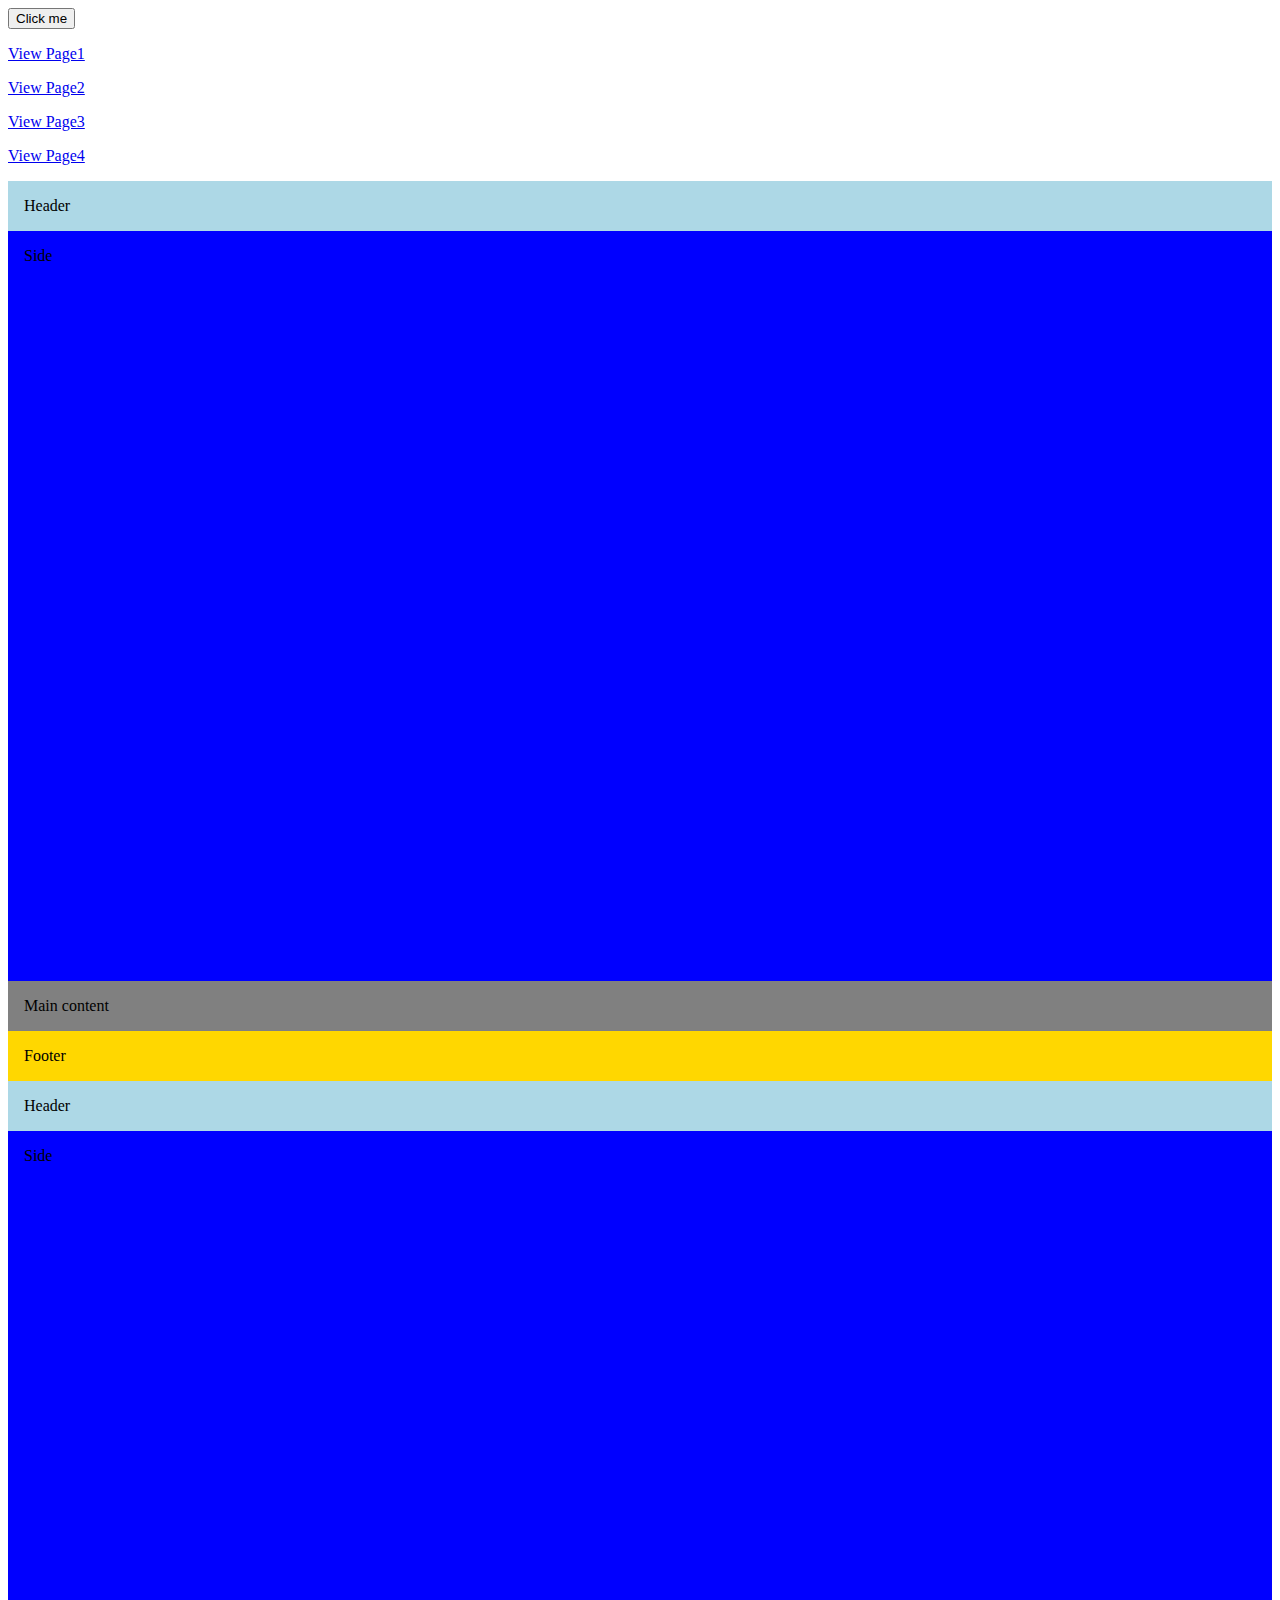
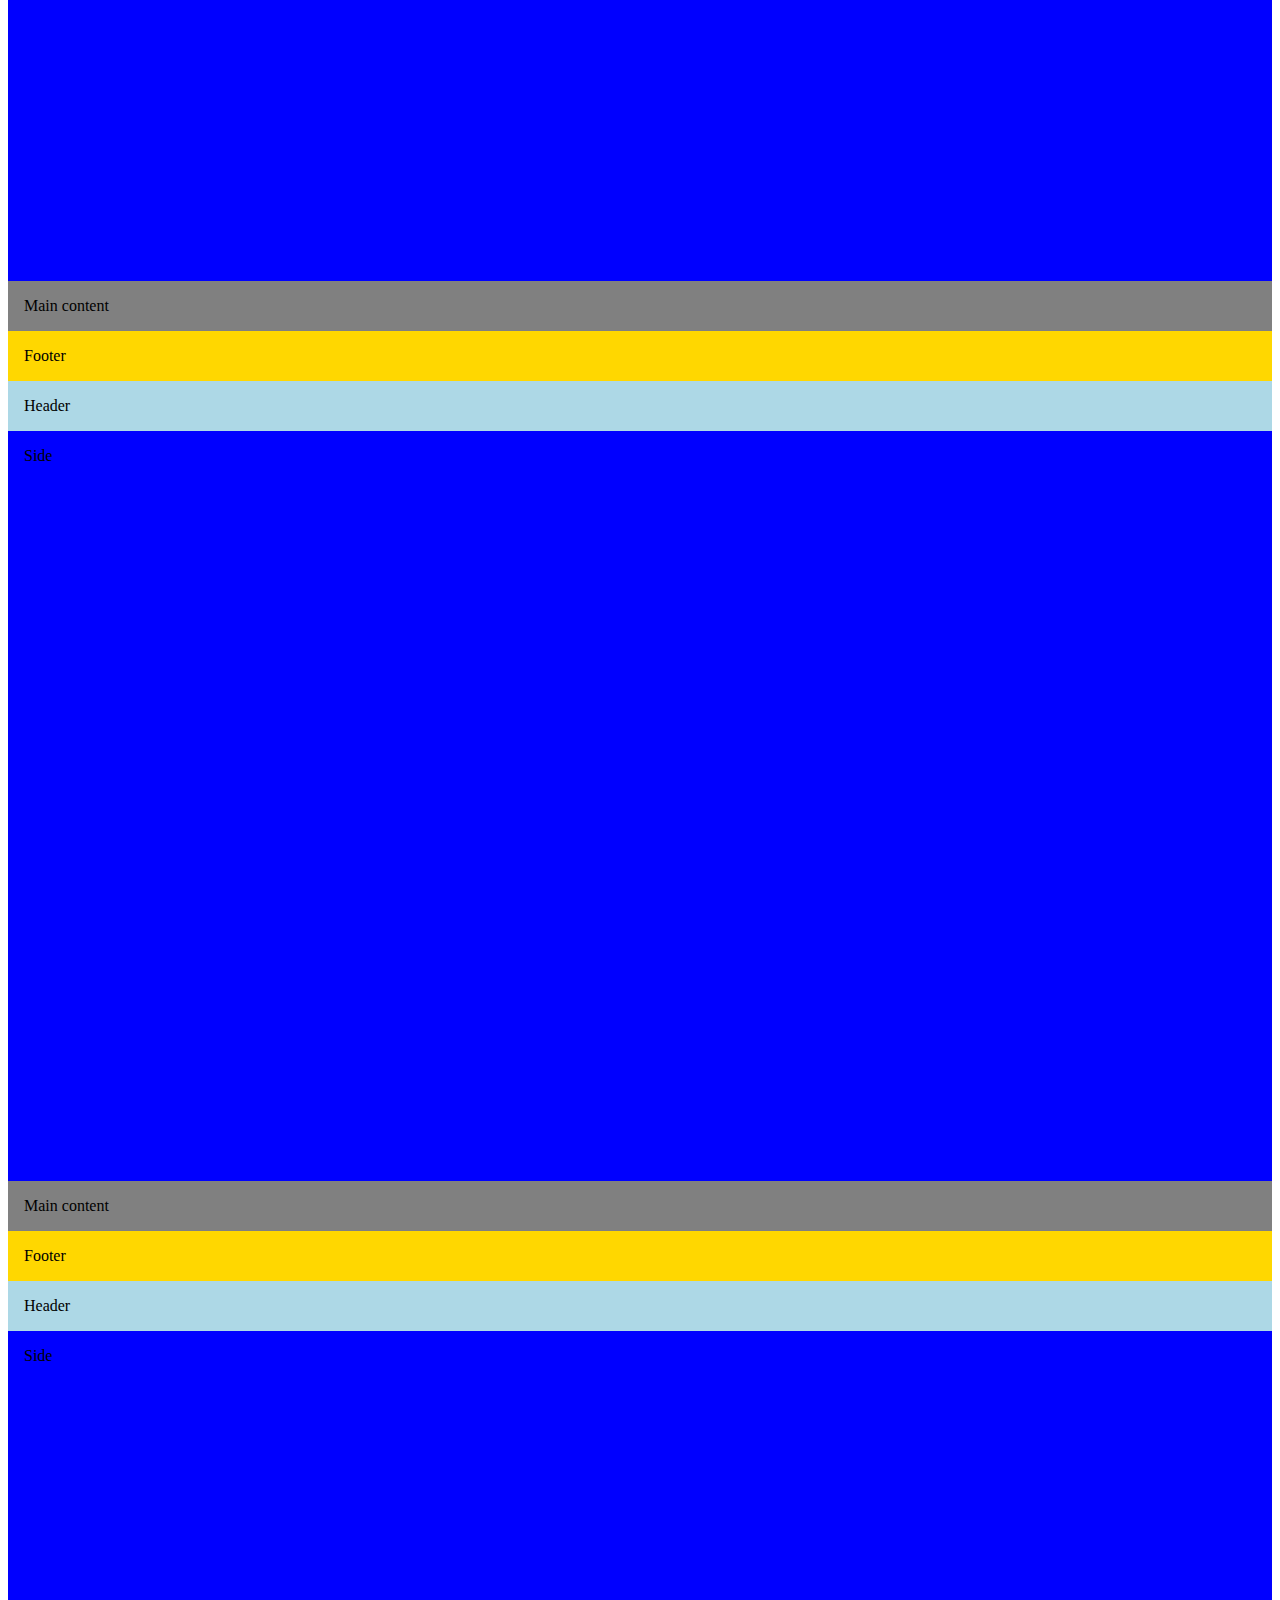
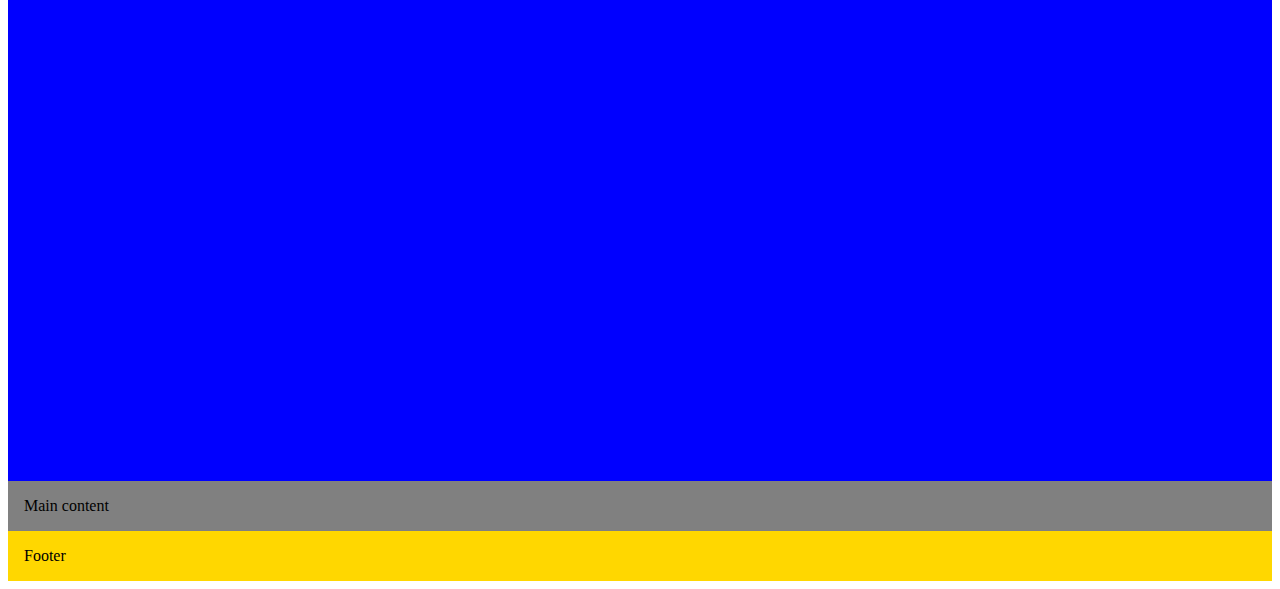
<file: index.html>
<!DOCTYPE html>
<html lang="en">
<head>
    <meta charset="UTF-8">
    <meta name="viewport" content="width=device-width, initial-scale=1.0">
    <link rel="stylesheet" href="\style.css">
    <title>Document</title>
</head>
<body>

    <button>Click me</button>

    <p><a href="/page/page1.html" >View Page1</a></p>

    <p><a href="/page/page1 copy.html" >View Page2</a></p>

    <p><a href="/page/page1 copy 2.html" >View Page3</a></p>

    <p><a href="/page/page1 copy 3.html" >View Page4</a></p>

    <div class = "container 1">
        <header>Header</header>
        <aside>Side</aside>
        <main>Main content</main>
        <footer>Footer</footer>
    
    
    </div>

    <div class = "container 2">
        <header>Header</header>
        <aside>Side</aside>
        <main>Main content</main>
        <footer>Footer</footer>
    
    
    </div>

    <div class = "container 3">
        <header>Header</header>
        <aside>Side</aside>
        <main>Main content</main>
        <footer>Footer</footer>
    
    
    </div>

    <div class = "container 4">
        <header>Header</header>
        <aside>Side</aside>
        <main>Main content</main>
        <footer>Footer</footer>
    
    
    </div>
</body>
</html>
</file>
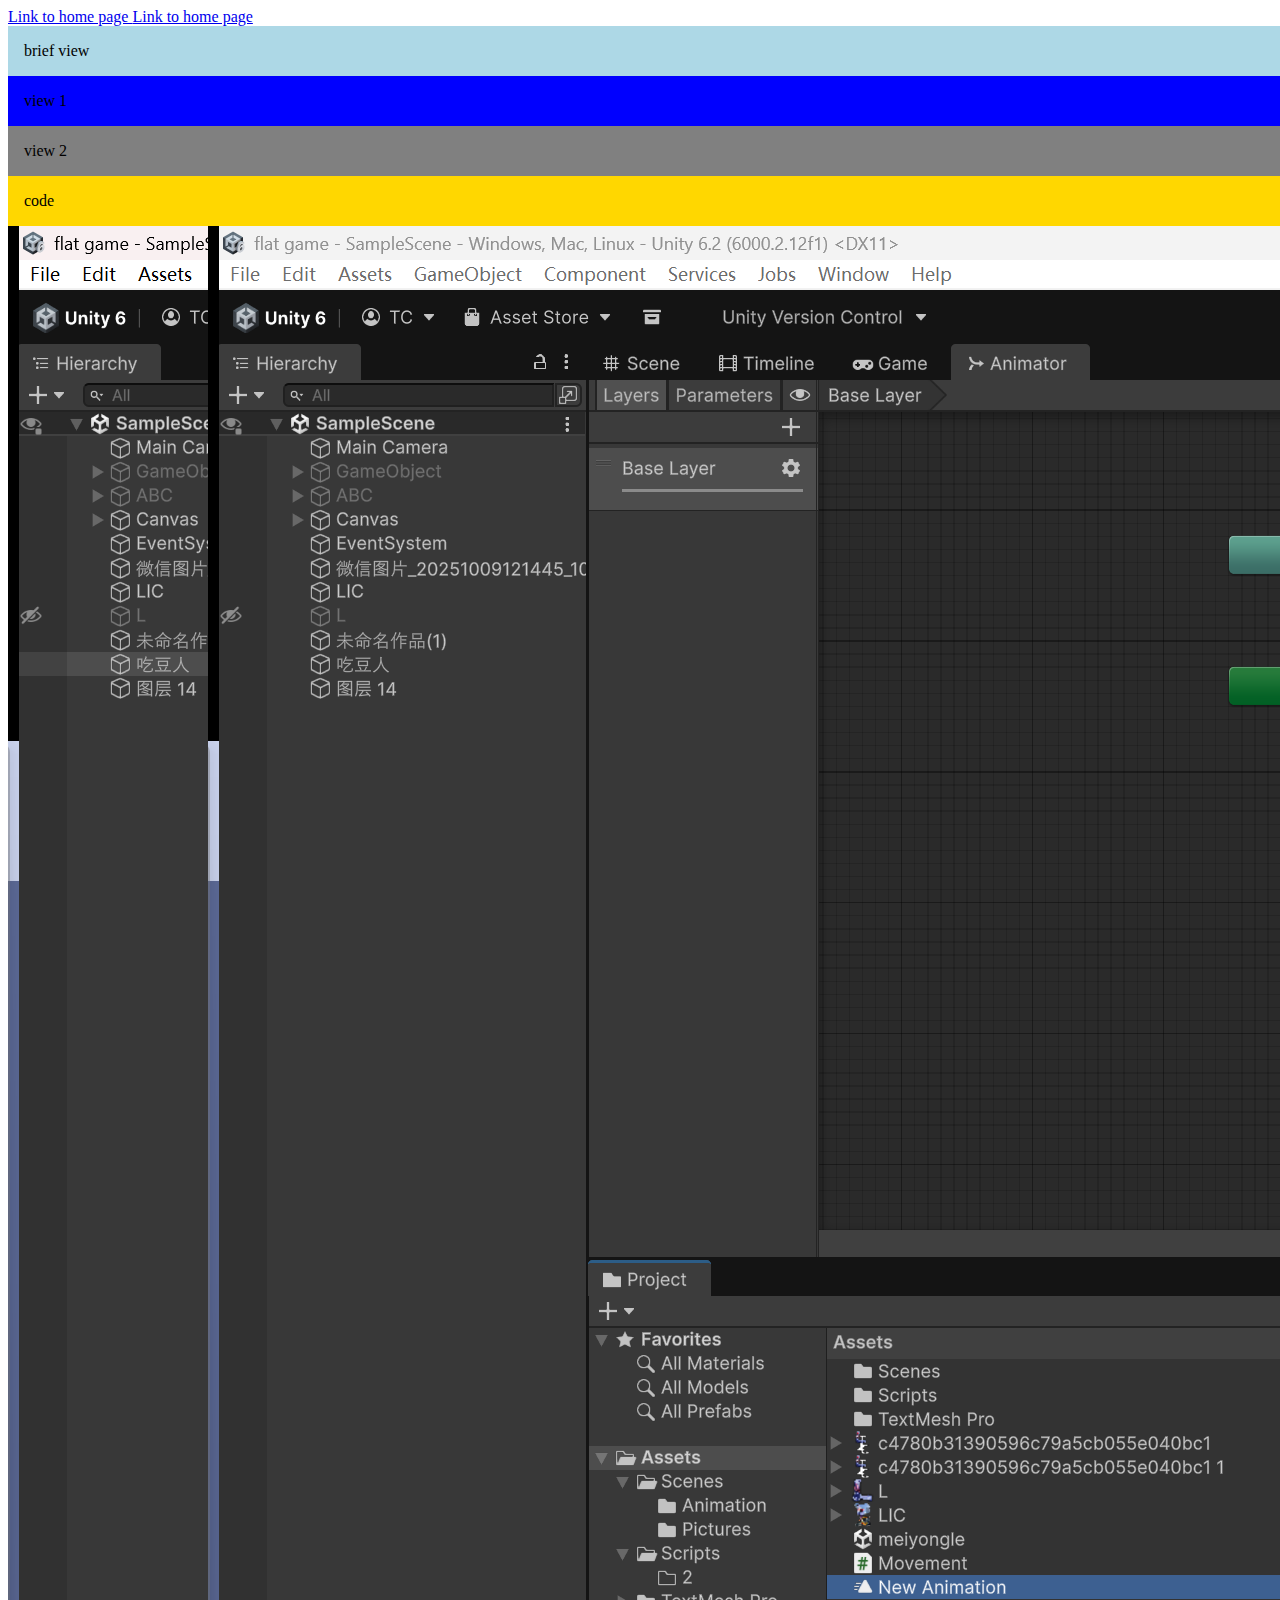
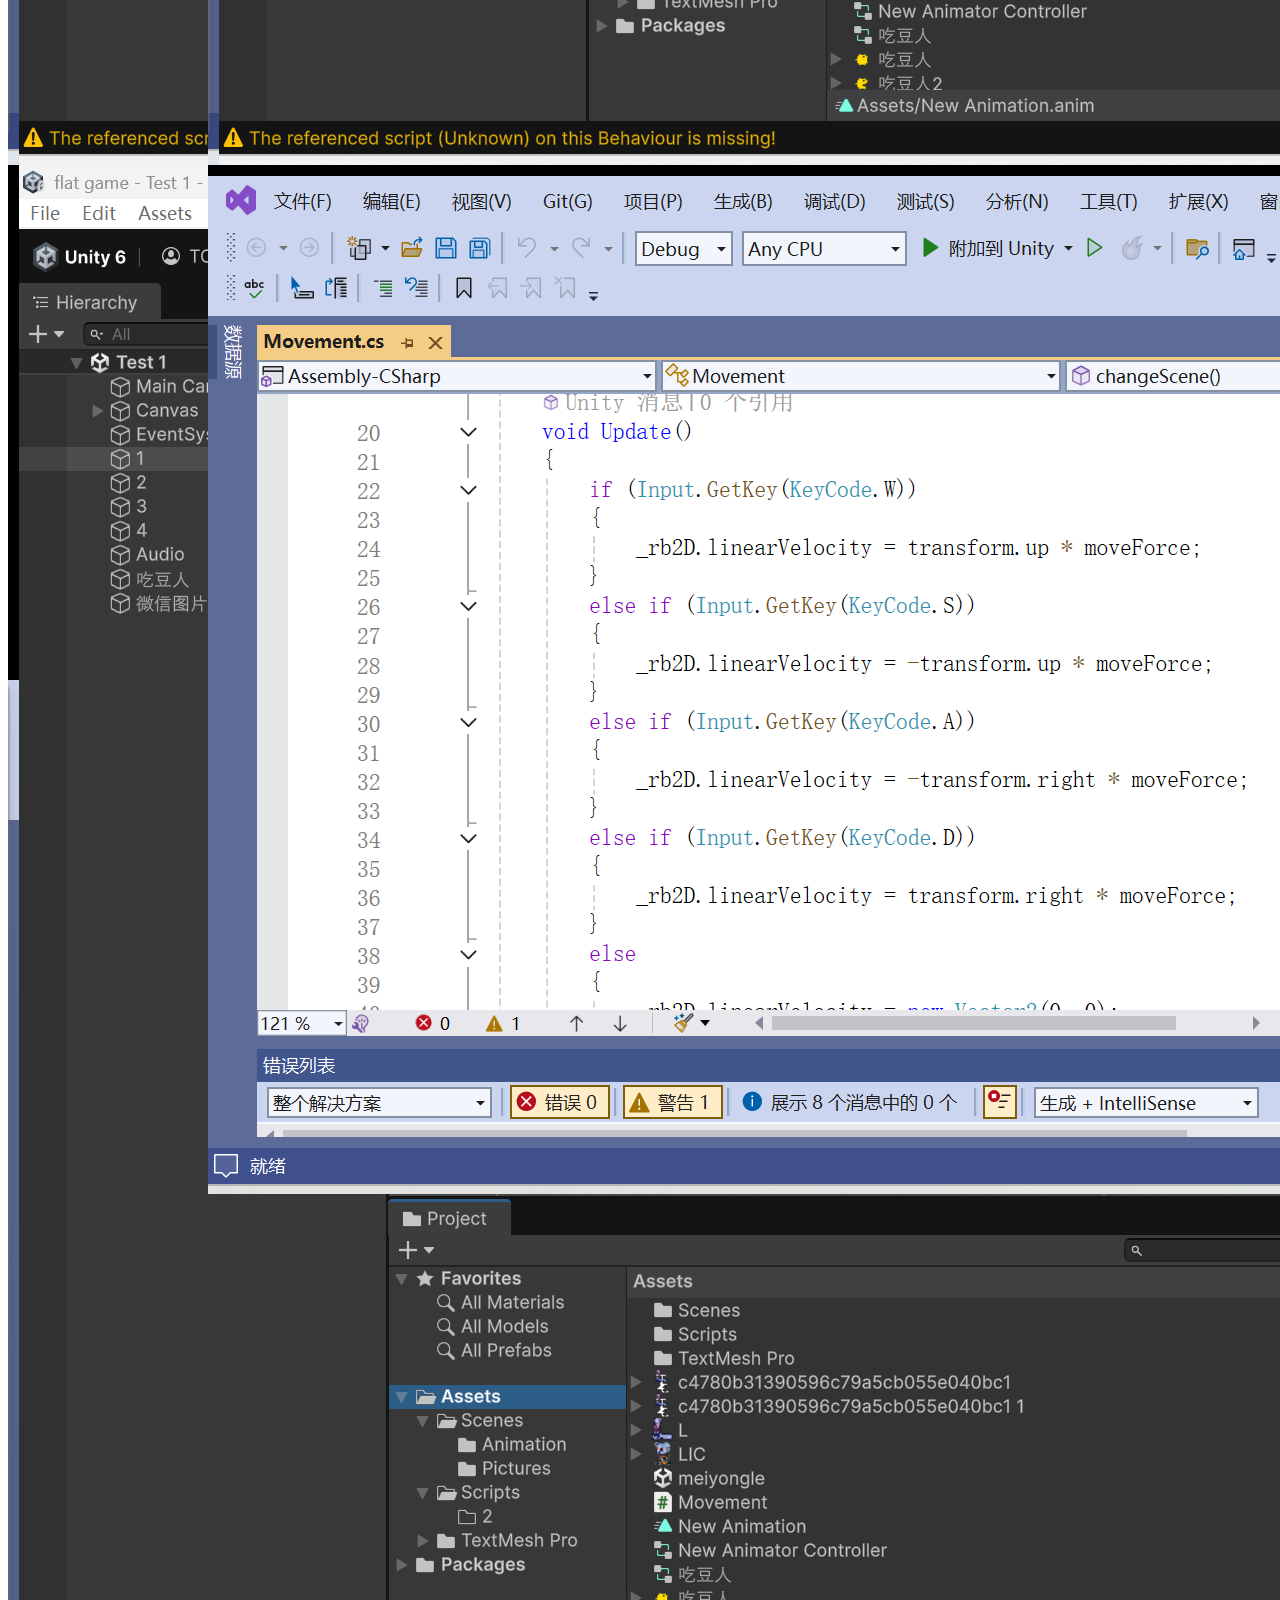
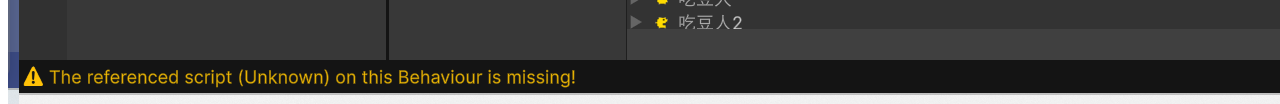
<file: page/page1 copy 2.html>
<!DOCTYPE html>
<html lang="en">
<head>
    <meta charset="UTF-8">
    <meta name="viewport" content="width=device-width, initial-scale=1.0">
    <link rel="stylesheet" href="\style.css">
    <title>Document</title>
</head>
<body>
    <a href="/index.html"> Link to home page </a>

     <a href="/index.html"> Link to home page </a>

    


    <div class = "container 1">
        <header>brief view</header>
        <img src="plat1.png" >
        <aside>view 1</aside>
        <img src="plat2.png" >
        <main>view 2</main>
        <img src="plat3.png" >
        <footer>code</footer>
        <img src="plat4.png" >

    
    
    </div>

</body>
</html>
</file>
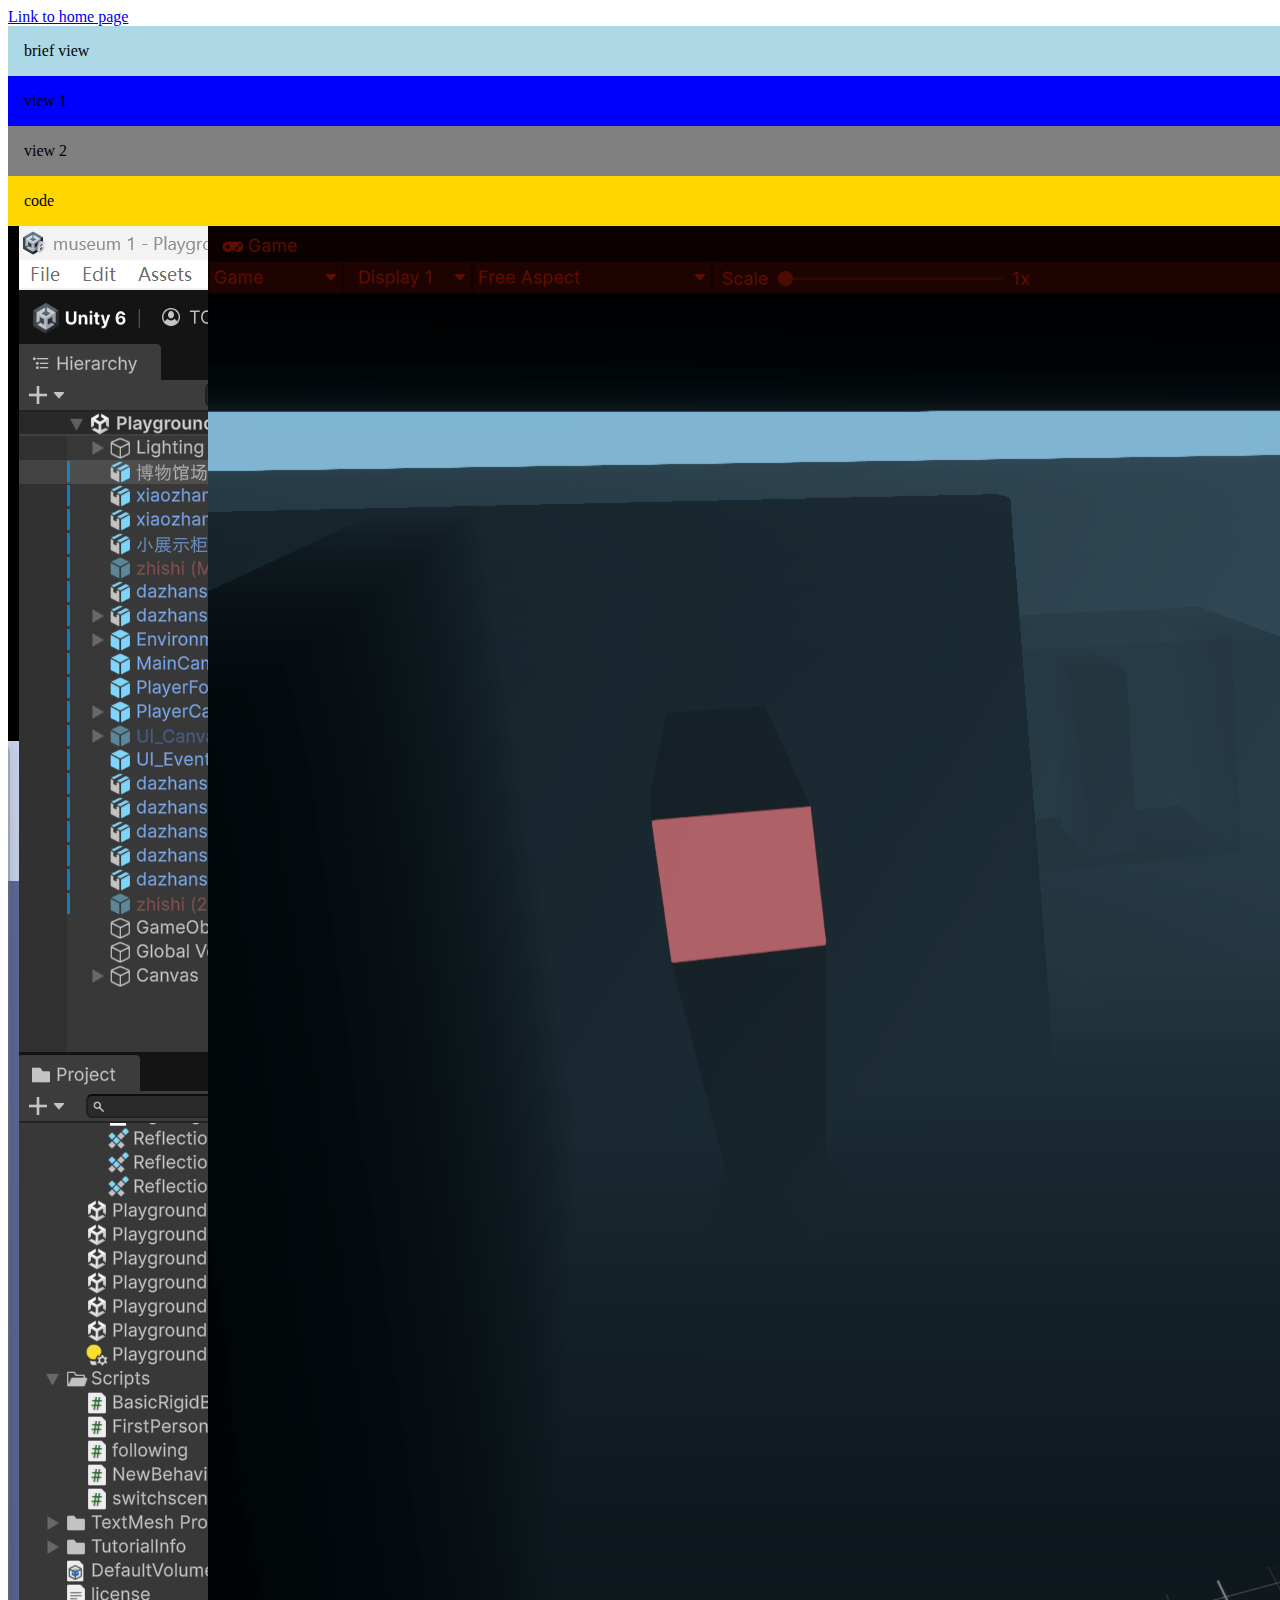
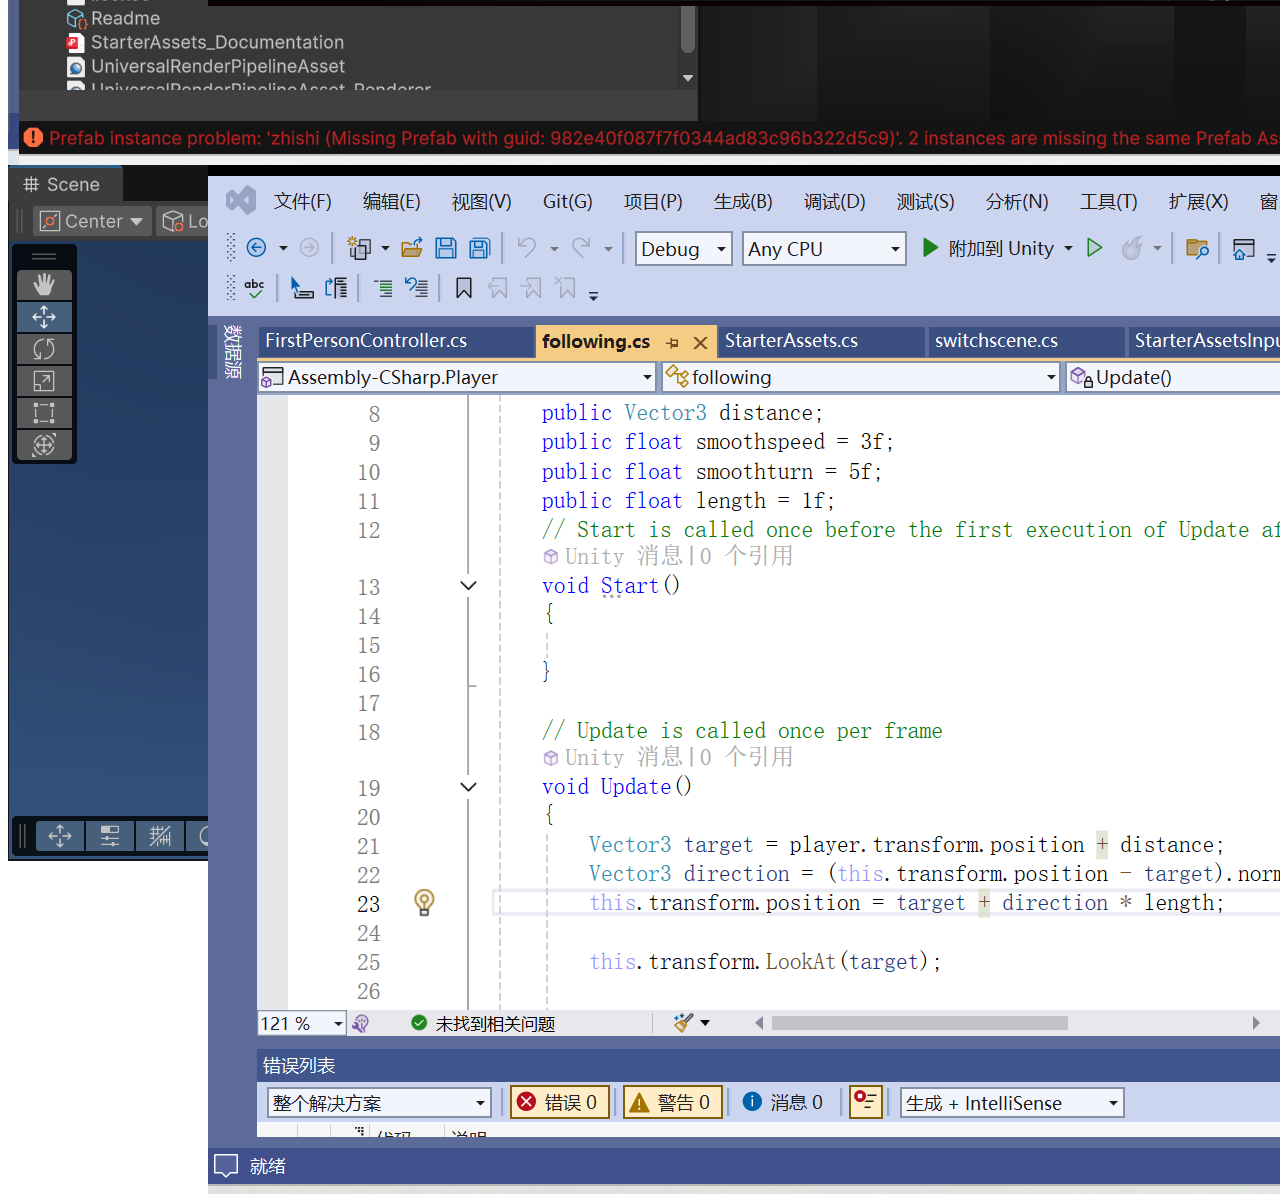
<file: page/page1 copy 3.html>
<!DOCTYPE html>
<html lang="en">
<head>
    <meta charset="UTF-8">
    <meta name="viewport" content="width=device-width, initial-scale=1.0">
    <link rel="stylesheet" href="\style.css">
    <title>Document</title>
</head>
<body>
    <a href="/index.html"> Link to home page </a>

     

    


    <div class = "container 1">
        <header>brief view</header>
        <img src="m1.png" >
        <aside>view 1</aside>
        <img src="m2.png" >
        <main>view 2</main>
        <img src="m3.png" >
        <footer>code</footer>
        <img src="m4.png" >

    
    
    </div>

</body>
</html>
</file>
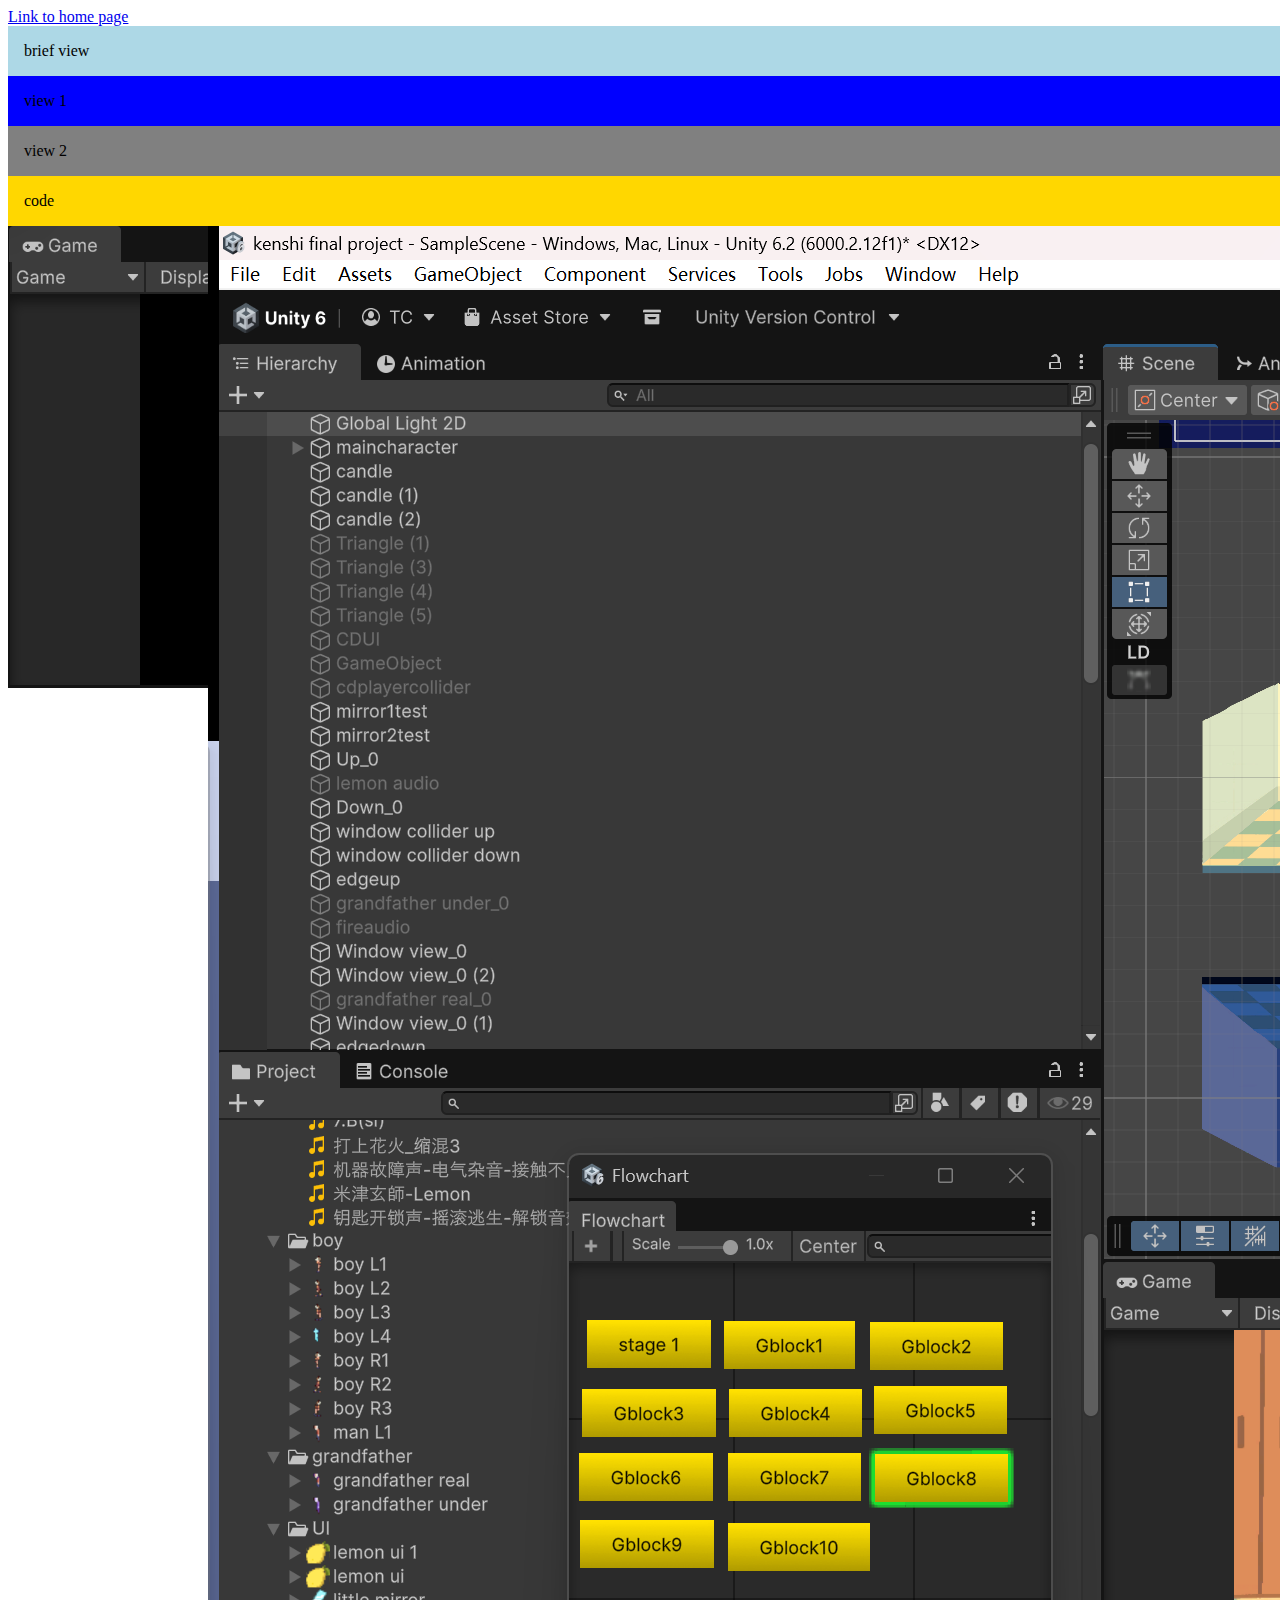
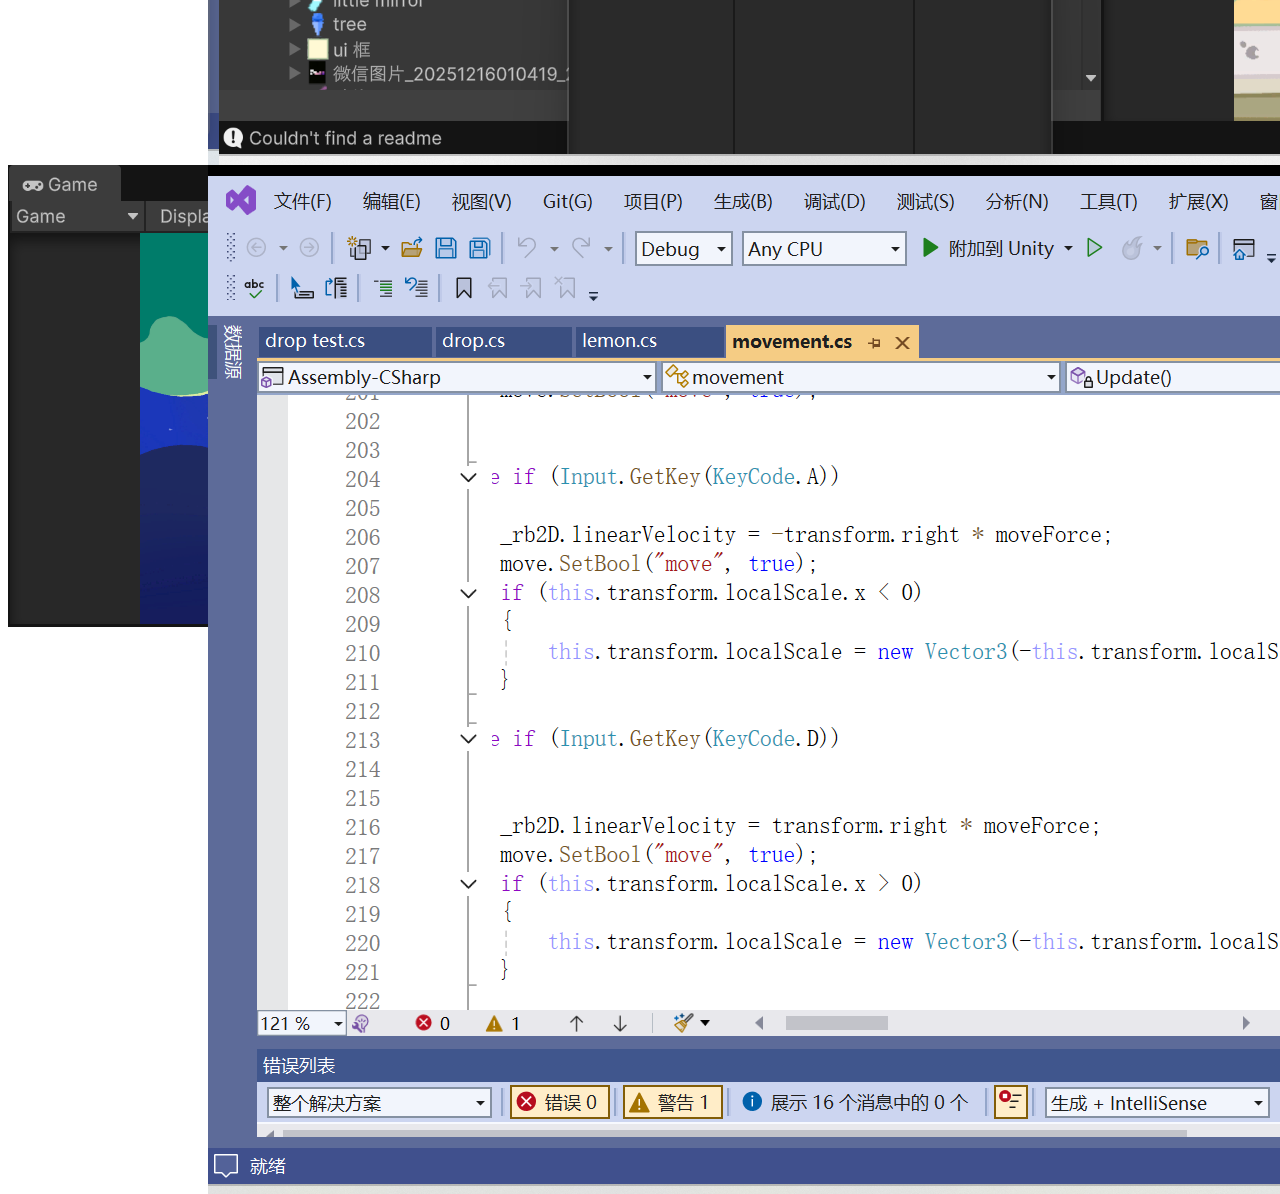
<file: page/page1 copy.html>
<!DOCTYPE html>
<html lang="en">
<head>
    <meta charset="UTF-8">
    <meta name="viewport" content="width=device-width, initial-scale=1.0">
    <link rel="stylesheet" href="\style.css">
    <title>Document</title>
</head>
<body>
    <a href="/index.html"> Link to home page </a>

    


    <div class = "container 1">
        <header>brief view</header>
        <img src="ba1.png" >
        <aside>view 1</aside>
        <img src="ba2.png" >
        <main>view 2</main>
        <img src="ba3.png" >
        <footer>code</footer>
        <img src="ba4.png" >

    
    
    </div>

</body>
</html>
</file>
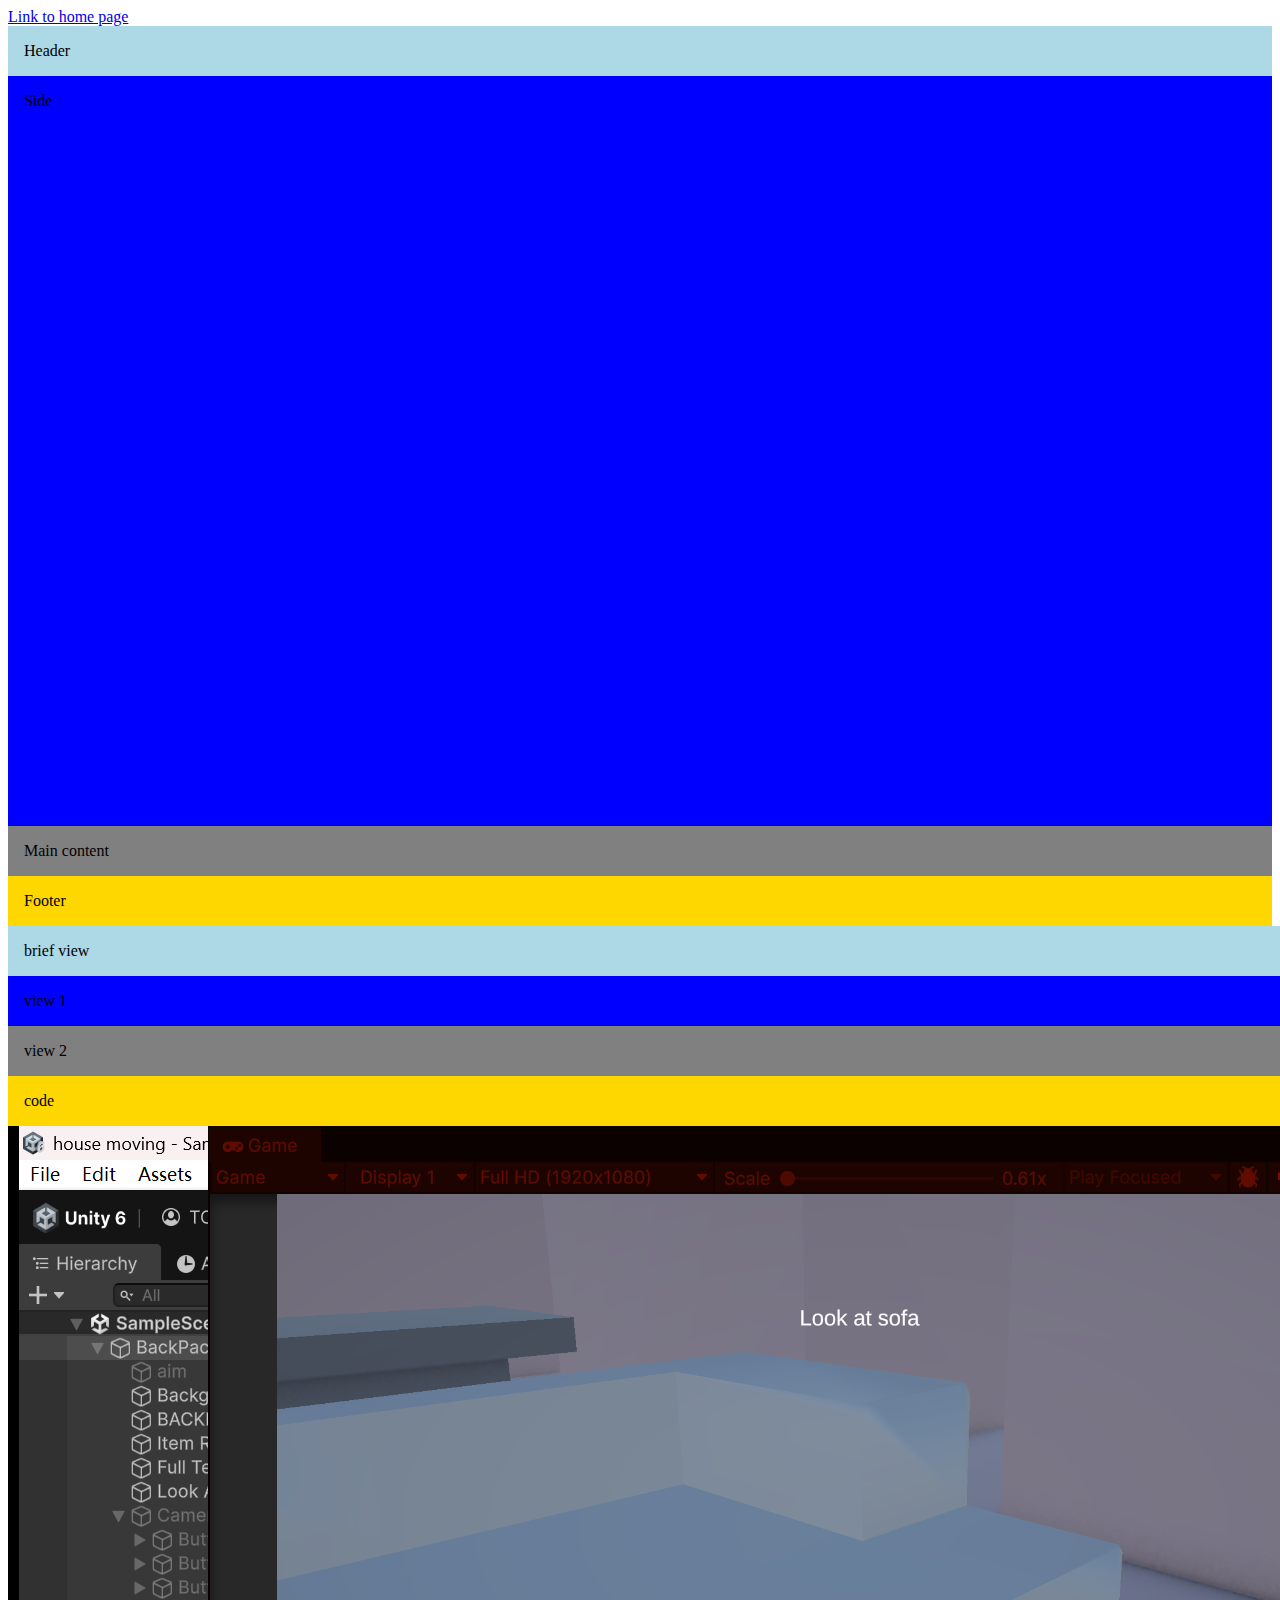
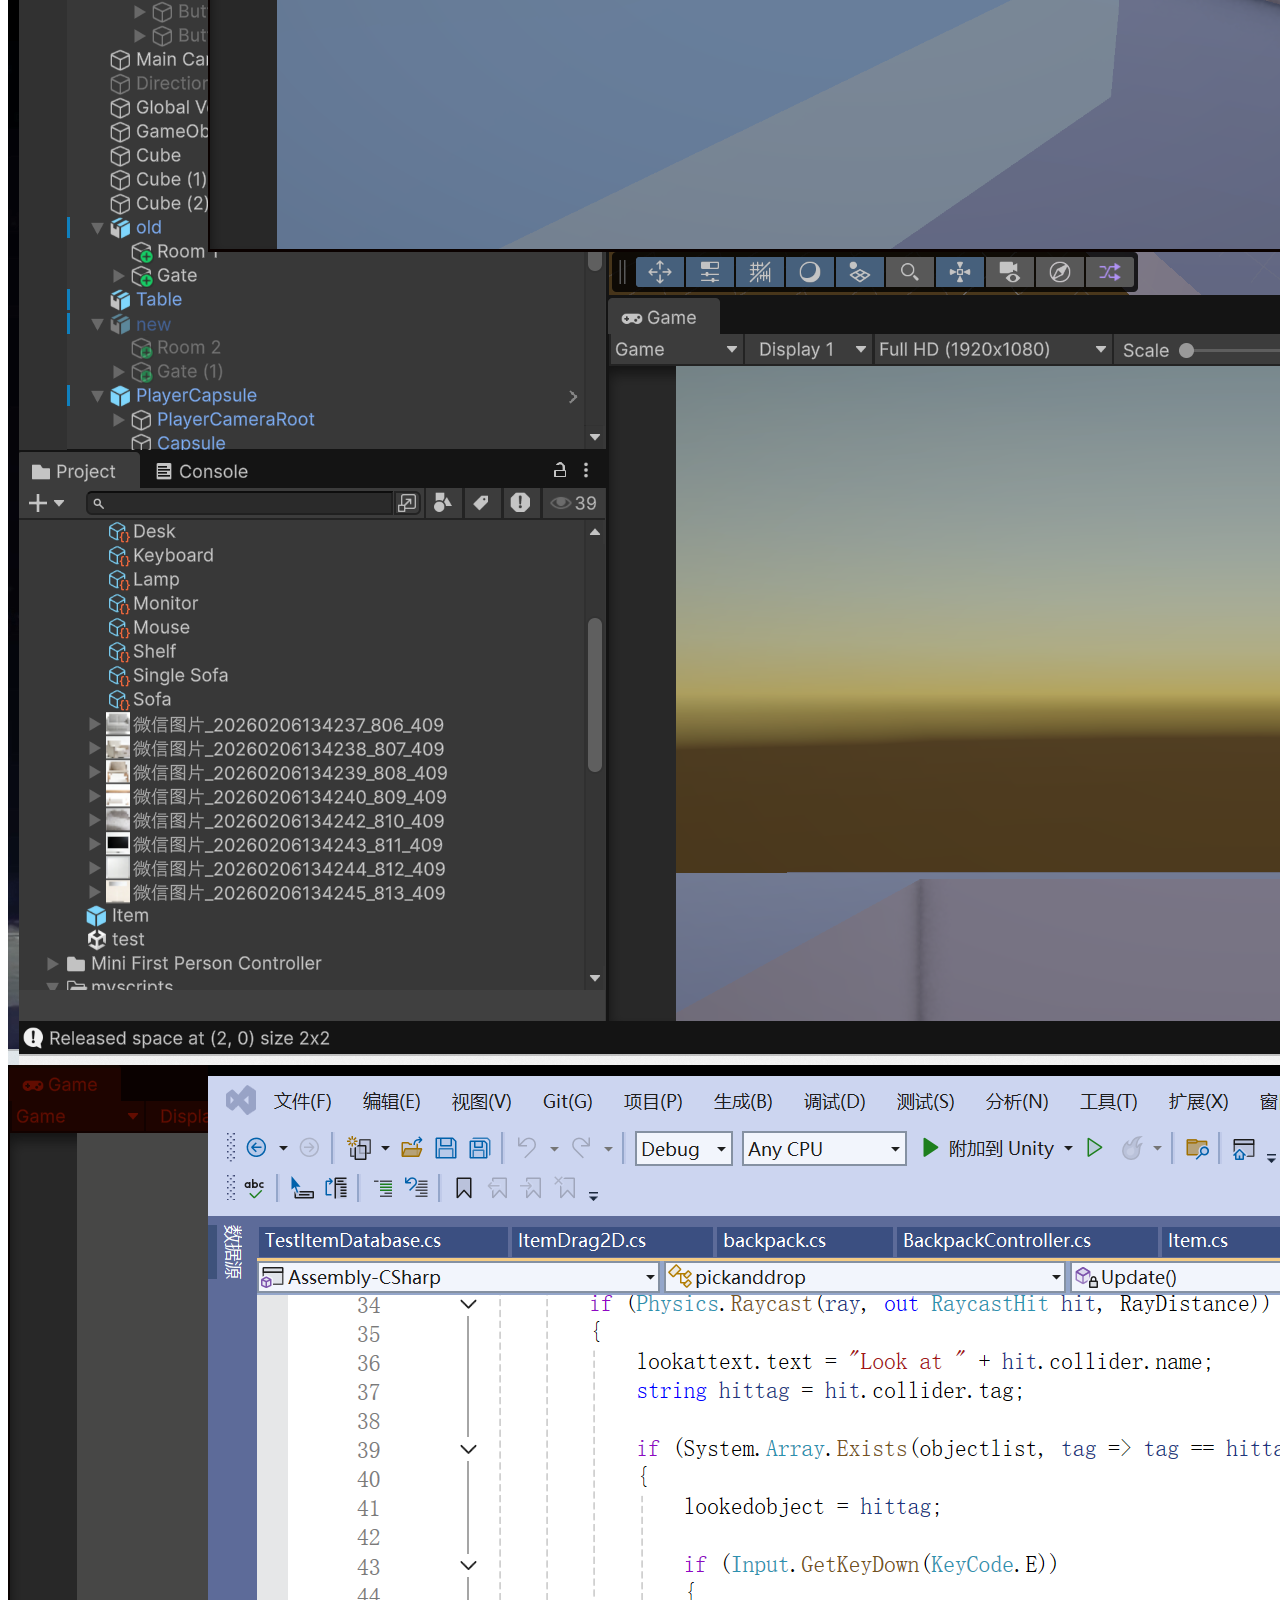
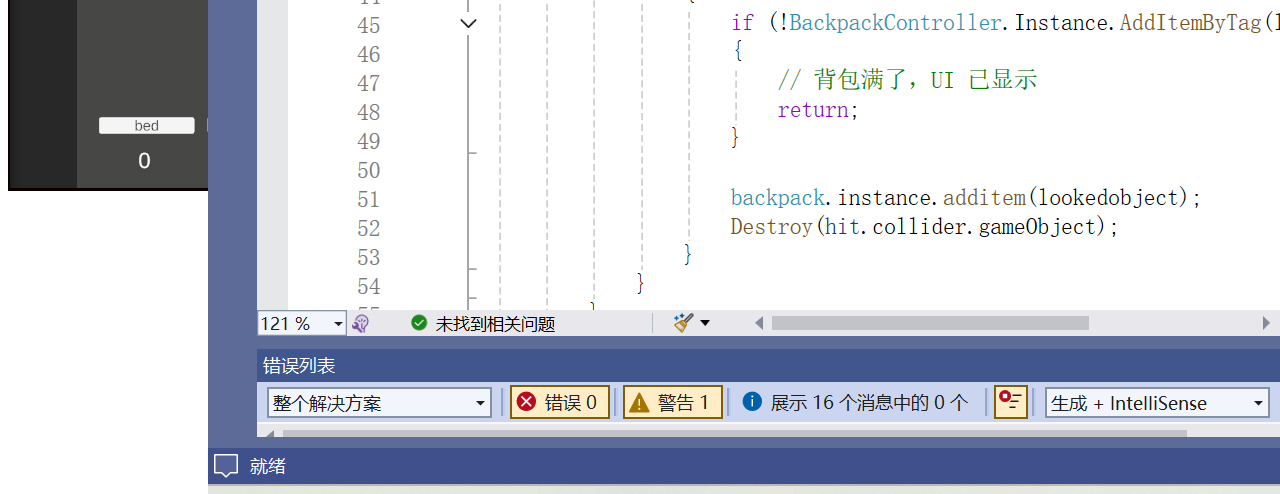
<file: page/page1.html>
<!DOCTYPE html>
<html lang="en">
<head>
    <meta charset="UTF-8">
    <meta name="viewport" content="width=device-width, initial-scale=1.0">
    <link rel="stylesheet" href="\style.css">
    <title>Document</title>
</head>
<body>
    <a href="/index.html"> Link to home page </a>

    <div class = "container">
        <header>Header</header>
        <aside>Side</aside>
        <main>Main content</main>
        <footer>Footer</footer>
    
    
    </div>
    <div class = "container">
        <header>brief view</header>
        <img src="hm3.png" >
        <aside>view 1</aside>
        <img src="hm1.png" >
        <main>view 2</main>
        <img src="hm2.png" >
        <footer>code</footer>
        <img src="hm4.png" >

    
    
    </div>

    
</body>
</html>
</file>
